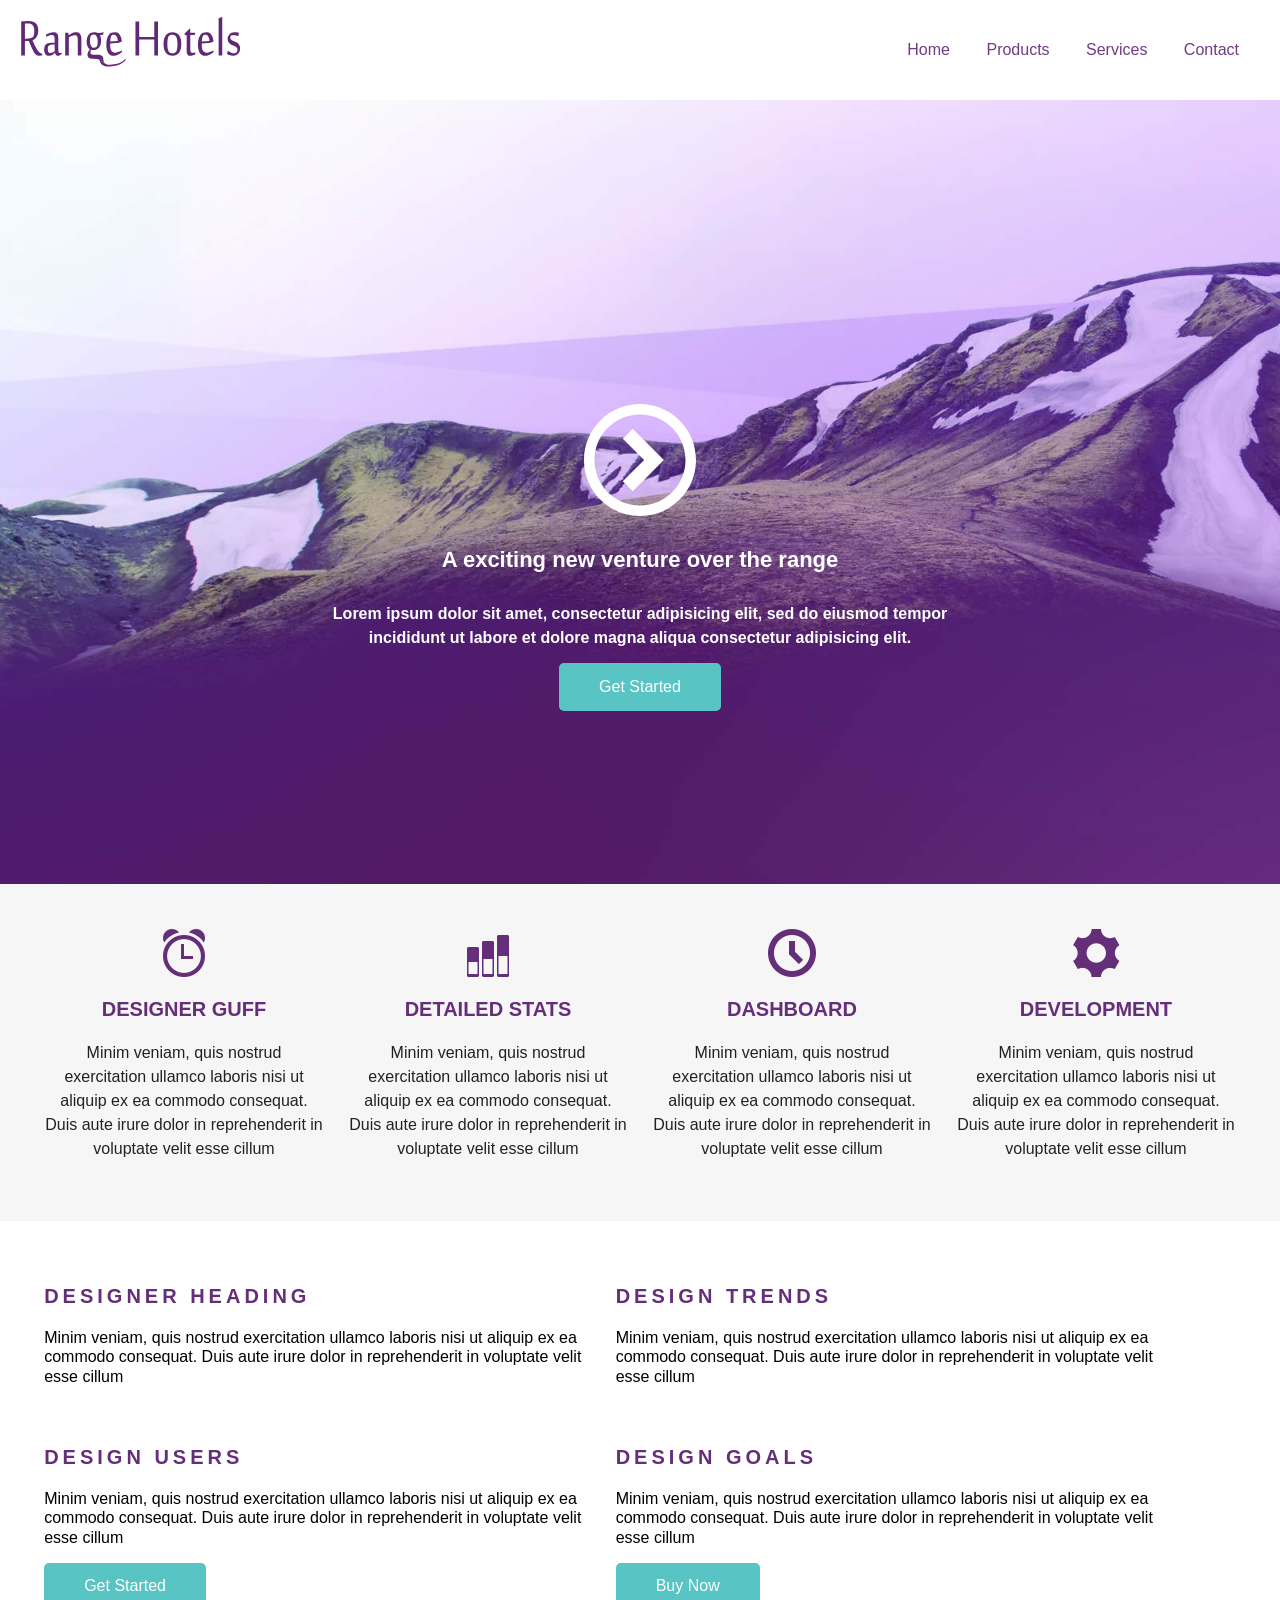
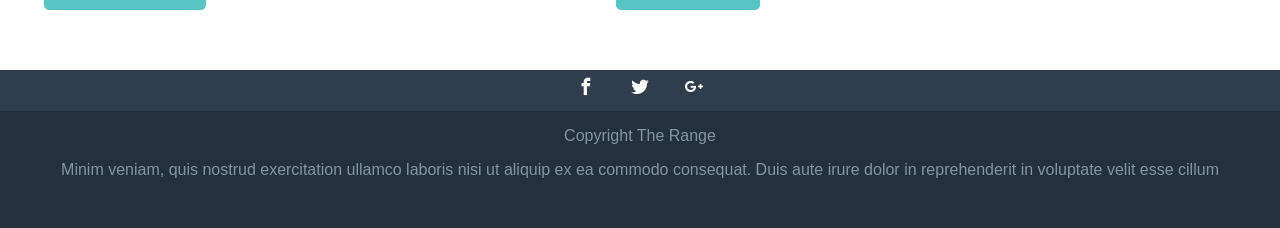
<file: index.html>
<!DOCTYPE html>
<html lang="en">
<head>
    <meta charset="UTF-8">
    <meta http-equiv="X-UA-Compatible" content="IE=edge">
    <meta name="viewport" content="width=device-width">
    <meta name="description" content="Responsive website design studies">
    <meta name="keywords" content="rwd,responsive,html5,css3">
    <meta name="author" content="Made by Ferswift">
    <link rel="stylesheet" href="style.css">
    <link rel="stylesheet" href="stylehotel.css">
    <link rel="stylesheet" href="normalize.css">
    <title>RWD</title>
</head>
<body>

    <header class="topheader clearfix">
        <div class="maxwidth">
        <img src="images/logo_mob.svg" alt="logorangehotels" class="topheaderlogo">
    <nav class="topnav">
        <ul>
            <li><a href="#">Home</a></li>
            <li><a href="#">Products</a></li>
            <li><a href="#">Services</a></li>
            <li><a href="#">Contact</a></li>
        </ul>
    </nav>
    </div>
    </header>

    <section class="topcontent">
        <div class="maxwidth">
        <div class="icon-play">
            <img src="images/icon_play.svg" alt="">
        </div>
        <h1 class="topct">A exciting new venture over the range</h1>
        <h2 class="topctsub">Lorem ipsum dolor sit amet, consectetur 
        adipisicing elit, sed do eiusmod tempor 
        incididunt ut labore et dolore magna aliqua 
        consectetur adipisicing elit.</h2>
        <a href="#" class="btn">Get Started</a>
    </div>
    </section>

    <section class="ctnmid row">
        <div class="maxwidth">
        <article class="col-1_4">
            <span class="icon-alarm"></span>
            <h3 class="ctnmidt">Designer Guff</h3>
            <p>Minim veniam, quis nostrud exercitation 
            ullamco laboris nisi ut aliquip ex ea 
            commodo consequat. Duis aute irure dolor
            in reprehenderit in voluptate velit esse
            cillum</p>
        </article >

        <article class="col-1_4">
            <span class="icon-stats-bars2"></span>
            <h3 class="ctnmidt">Detailed Stats</h3>
            <p>Minim veniam, quis nostrud exercitation 
            ullamco laboris nisi ut aliquip ex ea 
            commodo consequat. Duis aute irure dolor
            in reprehenderit in voluptate velit esse
            cillum</p>
        </article >

        <article class="col-1_4">
            <span class="icon-clock"></span>
            <h3 class="ctnmidt">Dashboard</h3>
            <p>Minim veniam, quis nostrud exercitation 
            ullamco laboris nisi ut aliquip ex ea 
            commodo consequat. Duis aute irure dolor
            in reprehenderit in voluptate velit esse
            cillum</p>
        </article>

        <article class="col-1_4">
            <span class="icon-cog"></span>
            <h3 class="ctnmidt">Development</h3>
            <p>Minim veniam, quis nostrud exercitation 
            ullamco laboris nisi ut aliquip ex ea 
            commodo consequat. Duis aute irure dolor
            in reprehenderit in voluptate velit esse
            cillum</p>
        
        
        </article>
        </div>

        </section>

        <section class="maincontent row">
            <div class="maxwidth">
        <article class="maincontent-article col-1_2">
            <h3 class="maincontent-title">Designer Heading</h3>
            <p>Minim veniam, quis nostrud exercitation 
            ullamco laboris nisi ut aliquip ex ea 
            commodo consequat. Duis aute irure dolor
            in reprehenderit in voluptate velit esse
            cillum</p>
        </article>

        <article class="maincontent-article col-1_2">
            <h3 class="maincontent-title">Design Trends</h3>
            <p>Minim veniam, quis nostrud exercitation 
            ullamco laboris nisi ut aliquip ex ea 
            commodo consequat. Duis aute irure dolor
            in reprehenderit in voluptate velit esse
            cillum</p>
        </article>

        <article class="maincontent-article clearfix col-1_2">
            <h3 class="maincontent-title">Design Users</h3>
            <p>Minim veniam, quis nostrud exercitation 
            ullamco laboris nisi ut aliquip ex ea 
            commodo consequat. Duis aute irure dolor
            in reprehenderit in voluptate velit esse
            cillum</p>
            <a href="#" class="btn">Get Started</a>
        </article>

        <article class="maincontent-article clearfix col-1_2">
            <h3 class="maincontent-title">Design Goals</h3>
            <p>Minim veniam, quis nostrud exercitation 
            ullamco laboris nisi ut aliquip ex ea 
            commodo consequat. Duis aute irure dolor
            in reprehenderit in voluptate velit esse
            cillum</p>
            <a href="#" class="btn">Buy Now</a>
        
        </article>
    </div>
    </section>
    
    <footer class="footer">
        <ul class="footer-menushare">
            <li><a href="#" class="icon-facebook"><span class="hidden">Facebook</span></a></li>
            <li><a href="#" class="icon-twitter"><span class="hidden">Twitter</span></a></li>
            <li><a href="#" class="icon-google-plus"><span class="hidden">Google Plus</span></a></li>
        </ul>
        <p>Copyright The Range</p>
        <p>Minim veniam, quis nostrud exercitation 
            ullamco laboris nisi ut aliquip ex ea 
            commodo consequat. Duis aute irure dolor
            in reprehenderit in voluptate velit esse
            cillum</p>
    </footer>
   


</body>
</html>
</file>
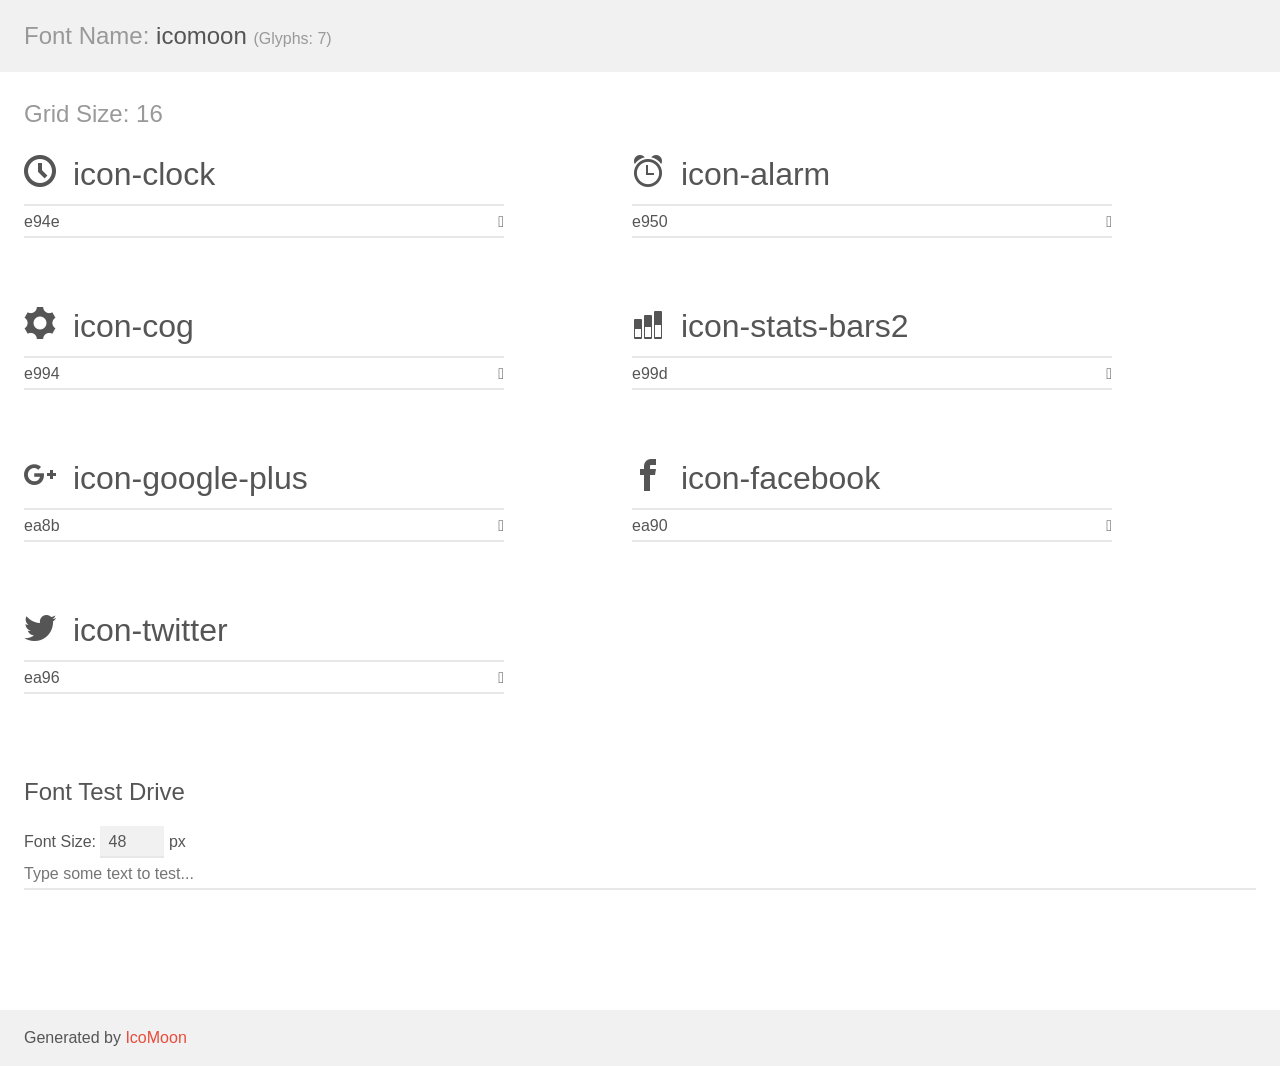
<file: demo.html>
<!doctype html>
<html>
<head>
    <meta charset="utf-8">
    <title>IcoMoon Demo</title>
    <meta name="description" content="An Icon Font Generated By IcoMoon.io">
    <meta name="viewport" content="width=device-width, initial-scale=1">
    <link rel="stylesheet" href="demo-files/demo.css">
    <link rel="stylesheet" href="style.css"></head>
<body>
    <div class="bgc1 clearfix">
        <h1 class="mhmm mvm"><span class="fgc1">Font Name:</span> icomoon <small class="fgc1">(Glyphs:&nbsp;7)</small></h1>
    </div>
    <div class="clearfix mhl ptl">
        <h1 class="mvm mtn fgc1">Grid Size: 16</h1>
        <div class="glyph fs1">
            <div class="clearfix bshadow0 pbs">
                <span class="icon-clock"></span>
                <span class="mls"> icon-clock</span>
            </div>
            <fieldset class="fs0 size1of1 clearfix hidden-false">
                <input type="text" readonly value="e94e" class="unit size1of2" />
                <input type="text" maxlength="1" readonly value="&#xe94e;" class="unitRight size1of2 talign-right" />
            </fieldset>
            <div class="fs0 bshadow0 clearfix hidden-true">
                <span class="unit pvs fgc1">liga: </span>
                <input type="text" readonly value="clock, time2" class="liga unitRight" />
            </div>
        </div>
        <div class="glyph fs1">
            <div class="clearfix bshadow0 pbs">
                <span class="icon-alarm"></span>
                <span class="mls"> icon-alarm</span>
            </div>
            <fieldset class="fs0 size1of1 clearfix hidden-false">
                <input type="text" readonly value="e950" class="unit size1of2" />
                <input type="text" maxlength="1" readonly value="&#xe950;" class="unitRight size1of2 talign-right" />
            </fieldset>
            <div class="fs0 bshadow0 clearfix hidden-true">
                <span class="unit pvs fgc1">liga: </span>
                <input type="text" readonly value="alarm, time4" class="liga unitRight" />
            </div>
        </div>
        <div class="glyph fs1">
            <div class="clearfix bshadow0 pbs">
                <span class="icon-cog"></span>
                <span class="mls"> icon-cog</span>
            </div>
            <fieldset class="fs0 size1of1 clearfix hidden-false">
                <input type="text" readonly value="e994" class="unit size1of2" />
                <input type="text" maxlength="1" readonly value="&#xe994;" class="unitRight size1of2 talign-right" />
            </fieldset>
            <div class="fs0 bshadow0 clearfix hidden-true">
                <span class="unit pvs fgc1">liga: </span>
                <input type="text" readonly value="cog, gear" class="liga unitRight" />
            </div>
        </div>
        <div class="glyph fs1">
            <div class="clearfix bshadow0 pbs">
                <span class="icon-stats-bars2"></span>
                <span class="mls"> icon-stats-bars2</span>
            </div>
            <fieldset class="fs0 size1of1 clearfix hidden-false">
                <input type="text" readonly value="e99d" class="unit size1of2" />
                <input type="text" maxlength="1" readonly value="&#xe99d;" class="unitRight size1of2 talign-right" />
            </fieldset>
            <div class="fs0 bshadow0 clearfix hidden-true">
                <span class="unit pvs fgc1">liga: </span>
                <input type="text" readonly value="stats-bars2, stats4" class="liga unitRight" />
            </div>
        </div>
        <div class="glyph fs1">
            <div class="clearfix bshadow0 pbs">
                <span class="icon-google-plus"></span>
                <span class="mls"> icon-google-plus</span>
            </div>
            <fieldset class="fs0 size1of1 clearfix hidden-false">
                <input type="text" readonly value="ea8b" class="unit size1of2" />
                <input type="text" maxlength="1" readonly value="&#xea8b;" class="unitRight size1of2 talign-right" />
            </fieldset>
            <div class="fs0 bshadow0 clearfix hidden-true">
                <span class="unit pvs fgc1">liga: </span>
                <input type="text" readonly value="google-plus, brand5" class="liga unitRight" />
            </div>
        </div>
        <div class="glyph fs1">
            <div class="clearfix bshadow0 pbs">
                <span class="icon-facebook"></span>
                <span class="mls"> icon-facebook</span>
            </div>
            <fieldset class="fs0 size1of1 clearfix hidden-false">
                <input type="text" readonly value="ea90" class="unit size1of2" />
                <input type="text" maxlength="1" readonly value="&#xea90;" class="unitRight size1of2 talign-right" />
            </fieldset>
            <div class="fs0 bshadow0 clearfix hidden-true">
                <span class="unit pvs fgc1">liga: </span>
                <input type="text" readonly value="facebook, brand10" class="liga unitRight" />
            </div>
        </div>
        <div class="glyph fs1">
            <div class="clearfix bshadow0 pbs">
                <span class="icon-twitter"></span>
                <span class="mls"> icon-twitter</span>
            </div>
            <fieldset class="fs0 size1of1 clearfix hidden-false">
                <input type="text" readonly value="ea96" class="unit size1of2" />
                <input type="text" maxlength="1" readonly value="&#xea96;" class="unitRight size1of2 talign-right" />
            </fieldset>
            <div class="fs0 bshadow0 clearfix hidden-true">
                <span class="unit pvs fgc1">liga: </span>
                <input type="text" readonly value="twitter, brand16" class="liga unitRight" />
            </div>
        </div>
    </div>

    <!--[if gt IE 8]><!-->
    <div class="mhl clearfix mbl">
        <h1>Font Test Drive</h1>
        <label>
            Font Size: <input id="fontSize" type="number" class="textbox0 mbm"
            min="8" value="48" />
            px
        </label>
        <input id="testText" type="text" class="phl size1of1 mvl"
        placeholder="Type some text to test..." value=""/>
        <div id="testDrive" class="icon-" style="font-family: icomoon">&nbsp;
        </div>
    </div>
    <!--<![endif]-->
    <div class="bgc1 clearfix">
        <p class="mhl">Generated by <a href="https://icomoon.io/app">IcoMoon</a></p>
    </div>

    <script src="demo-files/demo.js"></script>
</body>
</html>
</file>
<file: style.css>
@font-face {
  font-family: 'icomoon';
  src:  url('fonts/icomoon.eot?bzdw4o');
  src:  url('fonts/icomoon.eot?bzdw4o#iefix') format('embedded-opentype'),
    url('fonts/icomoon.ttf?bzdw4o') format('truetype'),
    url('fonts/icomoon.woff?bzdw4o') format('woff'),
    url('fonts/icomoon.svg?bzdw4o#icomoon') format('svg');
  font-weight: normal;
  font-style: normal;
  font-display: block;
}

[class^="icon-"], [class*=" icon-"] {
  /* use !important to prevent issues with browser extensions that change fonts */
  font-family: 'icomoon' !important;
  font-style: normal;
  font-weight: normal;
  font-variant: normal;
  text-transform: none;
  line-height: 1;

  /* Better Font Rendering =========== */
  -webkit-font-smoothing: antialiased;
  -moz-osx-font-smoothing: grayscale;
}

.icon-clock:before {
  content: "\e94e";
}
.icon-alarm:before {
  content: "\e950";
}
.icon-cog:before {
  content: "\e994";
}
.icon-stats-bars2:before {
  content: "\e99d";
}
.icon-google-plus:before {
  content: "\ea8b";
}
.icon-facebook:before {
  content: "\ea90";
}
.icon-twitter:before {
  content: "\ea96";
}
</file>
<file: stylehotel.css>
html{
    font-family: sans-serif;
}
h1, h2, h3, h4, h5, h6{
    font-family: Arial, Helvetica, sans-serif;
}
.clearfix:after, .row:after {
    content: ' ';
    display: block;
    clear: both;
}
.maxwidht {
    max-width: 1124px;
    margin-left: auto;
    margin-right: auto;

}
.btn{
    display: inline-block;
    padding: .9em 2.5em;
    background: #58c4c4;
    border-radius: 5px;
    color: white;
    text-decoration: none;
}
.btn:hover{
    background: #37a0a0;
}
.icon-play {
    height: 5em;
    display: none;
}
.icon-play img{
    max-width: 100%;
    max-height: 100%;
}
.topheader{
    text-align: center;
}
.topheaderlogo{
    margin: .5em;
}

.topnav{
    background: #612674;
    text-align: center;
}
.topnav ul{
    margin: 0;
    padding: 0;
    list-style: none;
}

.topnav a{
    color: white;
    text-decoration: none;
    padding: 1em;
    display: block;
}
.topnav a:hover{
    background: #7c3792;
}

.topcontent{
    padding: 1em;
    text-align: center;
    background: #f6f6f6;
}

.topct{
    color: #612674;
    font-size: 1.375em; /* 22 / 16 */
    margin: 1.375em;
}

.topctsub{
    color: #a87bb7;
    font-size: 1em;
    line-height: 1.5;
}

.ctnmid {
    padding: 2em;
    background: #f6f6f6;
    text-align: center;
}
.ctnmidt {
    font-size: 1.25em;
    color: #652e79;
    text-transform: uppercase;
}

.ctnmid p {
    line-height: 1.5;
    color: #222;
}

.ctnmid span[class^=icon] {
    font-size: 3em;
    color: #652e79;
}

.maincontent {
    padding: 2em;
}

.maincontent p {
    line-height: 1.2;
}

.maincontent-article {
    margin-bottom: 3.5em;
}

.maincontent-title {
    font-size: 1.25em;
    color: #652e79;
    text-transform: uppercase;
    letter-spacing: .2em;
    font-weight: bolder;
}

.hidden {
    width: 0;
    height: 0;
    overflow: hidden;
    opacity: 0;
    display: block;
}

.footer {
    background: #25303e;
    color: #83969f;
    text-align: center;
    padding-bottom: 2em;
}

.footer-menushare{
    background: #303d4c;
    padding: .5em;
}

.footer-menushare li{
    display: inline-block;
    margin: 0 1em;
}

.footer-menushare a {
    font-size: 1.1em;
    text-decoration: none;
    color: white;
}

@media screen and (min-width: 48.75em) {
    .topheaderlogo {
        float: left;
    }
    .icon-play {
        display: block;
    }
    .topnav {
        background: transparent;
        float: right;
        margin: 25px;
    }
    .topnav ul {
        margin: 0; 
        padding: 0;
    }
    .topnav li {
        display: inline-block;
    }
    .topnav a {
        color: #713a84;
    }
    .topnav a:hover {
        background: #e7d9fc;
    }
    .topcontent {
        background: #521a66;
        color: white;
    }
    .topct, .topctsub {
        color: white;
    }
    .col-1_4{
        width: 44%;
        margin: 3%;
        float: left;
    }
    .main-content-article .btn {
        float: right;

    }
}

@media screen and (min-width: 62.5em){
    .topcontent {
        background: #521a66 url(images/bg_topo_1198x670.jpg);
        background-position: center bottom;
        height: 20em;
        padding-top: 17em;
        background-size: 100%;
    }
}

@media screen and (min-width: 64em) {
    .topcontent {
        background-image: url(images/bg_topo_1600x1374.jpg);
        padding: 19em 20em 10em;
        background-position: center top;
    }
    .icon-play {
        height: 7em;
    }
    .col-1_4 {
        width: 23%;
        margin: 1%;
    }
    .col-1_2 {
        width: 45%;
        margin: 1%;
        float: left;
    }
    .main-content-article .btn {
        float: none;
    }
}
</file>
<file: demo-files/demo.css>
body {
  padding: 0;
  margin: 0;
  font-family: sans-serif;
  font-size: 1em;
  line-height: 1.5;
  color: #555;
  background: #fff;
}
h1 {
  font-size: 1.5em;
  font-weight: normal;
}
small {
  font-size: .66666667em;
}
a {
  color: #e74c3c;
  text-decoration: none;
}
a:hover, a:focus {
  box-shadow: 0 1px #e74c3c;
}
.bshadow0, input {
  box-shadow: inset 0 -2px #e7e7e7;
}
input:hover {
  box-shadow: inset 0 -2px #ccc;
}
input, fieldset {
  font-family: sans-serif;
  font-size: 1em;
  margin: 0;
  padding: 0;
  border: 0;
}
input {
  color: inherit;
  line-height: 1.5;
  height: 1.5em;
  padding: .25em 0;
}
input:focus {
  outline: none;
  box-shadow: inset 0 -2px #449fdb;
}
.glyph {
  font-size: 16px;
  width: 15em;
  padding-bottom: 1em;
  margin-right: 4em;
  margin-bottom: 1em;
  float: left;
  overflow: hidden;
}
.liga {
  width: 80%;
  width: calc(100% - 2.5em);
}
.talign-right {
  text-align: right;
}
.talign-center {
  text-align: center;
}
.bgc1 {
  background: #f1f1f1;
}
.fgc1 {
  color: #999;
}
.fgc0 {
  color: #000;
}
p {
  margin-top: 1em;
  margin-bottom: 1em;
}
.mvm {
  margin-top: .75em;
  margin-bottom: .75em;
}
.mtn {
  margin-top: 0;
}
.mtl, .mal {
  margin-top: 1.5em;
}
.mbl, .mal {
  margin-bottom: 1.5em;
}
.mal, .mhl {
  margin-left: 1.5em;
  margin-right: 1.5em;
}
.mhmm {
  margin-left: 1em;
  margin-right: 1em;
}
.mls {
  margin-left: .25em;
}
.ptl {
  padding-top: 1.5em;
}
.pbs, .pvs {
  padding-bottom: .25em;
}
.pvs, .pts {
  padding-top: .25em;
}
.unit {
  float: left;
}
.unitRight {
  float: right;
}
.size1of2 {
  width: 50%;
}
.size1of1 {
  width: 100%;
}
.clearfix:before, .clearfix:after {
  content: " ";
  display: table;
}
.clearfix:after {
  clear: both;
}
.hidden-true {
  display: none;
}
.textbox0 {
  width: 3em;
  background: #f1f1f1;
  padding: .25em .5em;
  line-height: 1.5;
  height: 1.5em;
}
#testDrive {
  display: block;
  padding-top: 24px;
  line-height: 1.5;
}
.fs0 {
  font-size: 16px;
}
.fs1 {
  font-size: 32px;
}
</file>
